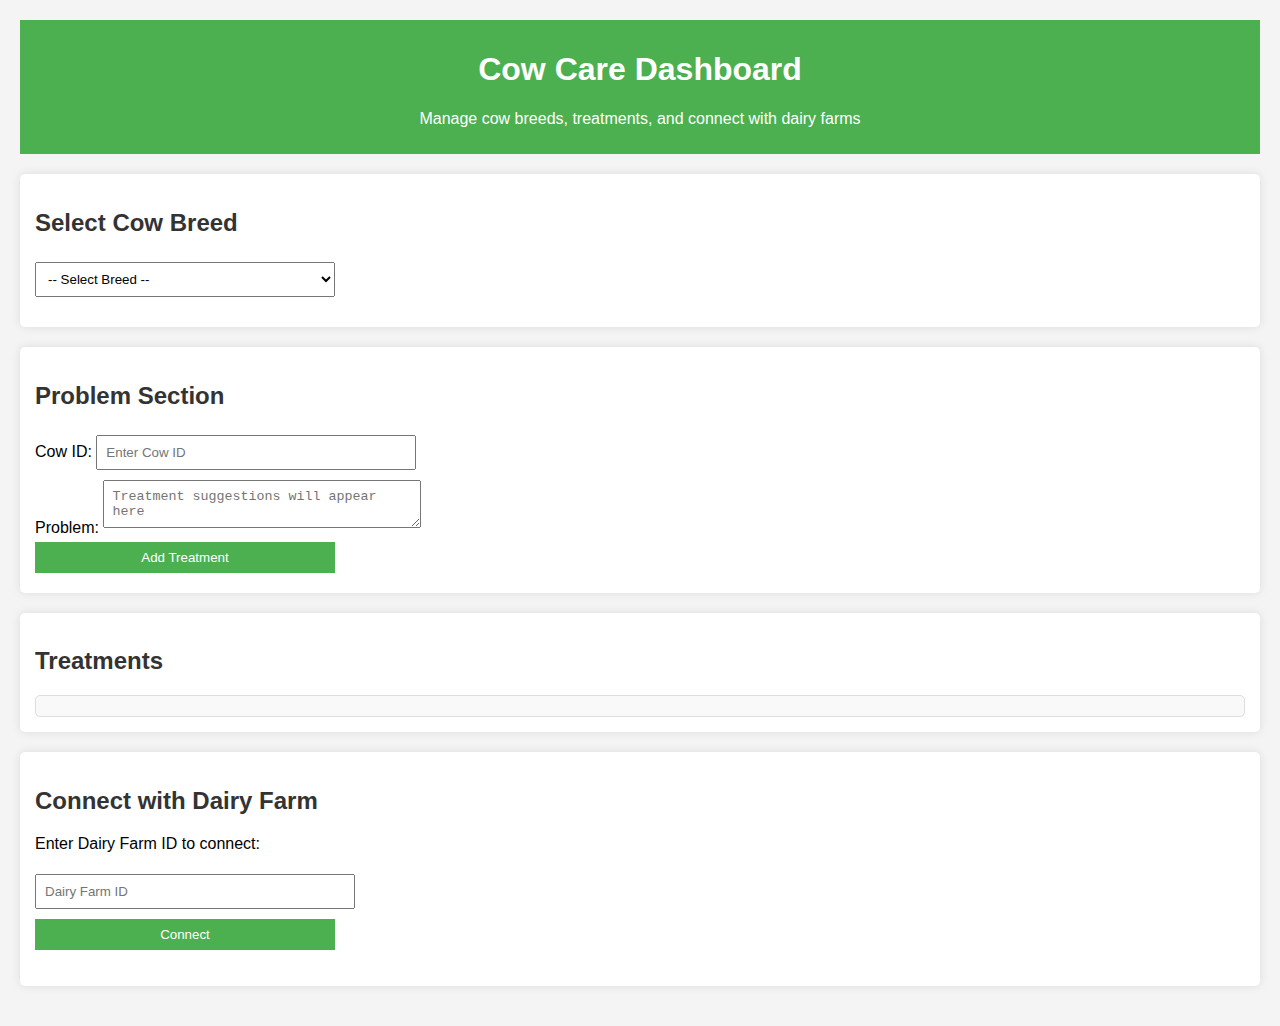
<file: index.html>
<!DOCTYPE html>
<html lang="en">
<head>
    <meta charset="UTF-8">
    <meta name="viewport" content="width=device-width, initial-scale=1.0">
    <title>Cow Care - Farmer Dashboard</title>
    <link rel="stylesheet" href="styles.css">
</head>
<body>
    <header>
        <h1>Cow Care Dashboard</h1>
        <p>Manage cow breeds, treatments, and connect with dairy farms</p>
    </header>

    <section id="breed-section">
        <h2>Select Cow Breed</h2>
        <select id="breed-select" title="Select Cow Breed" onchange="fetchTreatmentFromGemini()">
            <option value="">-- Select Breed --</option>
            <option value="holstein">Holstein</option>
            <option value="jersey">Jersey</option>
            <option value="gir">Gir</option>
        </select>
        <div id="breed-info"></div>
    </section>

    <section id="problem-section">
        <h2>Problem Section</h2>
        <form id="problem-form">
            <label for="cow-id">Cow ID:</label>
            <input type="text" id="cow-id" placeholder="Enter Cow ID"><br>
            <label for="problem">Problem:</label>
            <textarea id="problem" placeholder="Treatment suggestions will appear here"></textarea><br>
            <button type="button" onclick="addTreatment()">Add Treatment</button>
        </form>
    </section>

    <section id="treatment-history">
        <h2>Treatments</h2>
        <div id="treatment-box"></div>
    </section>

    <section id="dairy-connect">
        <h2>Connect with Dairy Farm</h2>
        <p>Enter Dairy Farm ID to connect:</p>
        <input type="text" id="dairy-id" placeholder="Dairy Farm ID"><br>
        <button type="button" onclick="connectDairy()">Connect</button>
        <p id="connection-status"></p>
    </section>

    <!-- Load Gemini SDK and initialize in script.js -->
    <script type="module" src="script.js"></script>
</body>
</html>
</file>
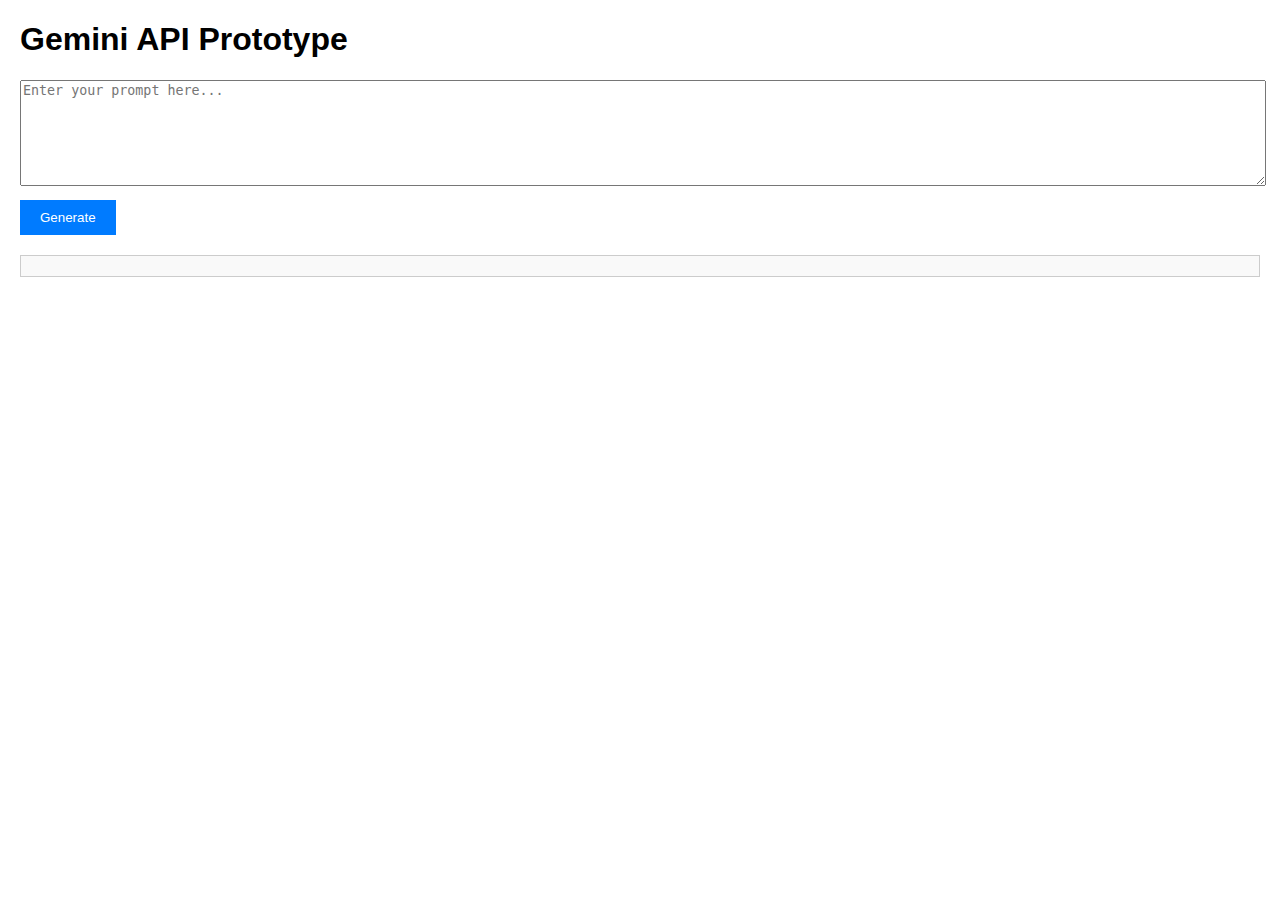
<file: html.htm>
<!DOCTYPE html>
<html lang="en">
<head>
  <meta charset="UTF-8">
  <meta name="viewport" content="width=device-width, initial-scale=1.0">
  <title>Gemini API Prototype</title>
  <style>
    body {
      font-family: Arial, sans-serif;
      margin: 20px;
    }
    textarea {
      width: 100%;
      height: 100px;
      margin-bottom: 10px;
    }
    button {
      padding: 10px 20px;
      background-color: #007BFF;
      color: white;
      border: none;
      cursor: pointer;
    }
    button:hover {
      background-color: #0056b3;
    }
    #output {
      margin-top: 20px;
      padding: 10px;
      border: 1px solid #ccc;
      background-color: #f9f9f9;
    }
  </style>
</head>
<body>
  <h1>Gemini API Prototype</h1>
  <textarea id="prompt" placeholder="Enter your prompt here..."></textarea>
  <button onclick="generateContent()">Generate</button>
  <div id="output"></div>

  <script>
    async function generateContent() {
      const prompt = document.getElementById('prompt').value;
      const output = document.getElementById('output');

      output.innerHTML = 'Generating...';

      try {
        const response = await fetch('/generate', {
          method: 'POST',
          headers: { 'Content-Type': 'application/json' },
          body: JSON.stringify({ prompt }),
        });

        const data = await response.json();

        if (data.success) {
          output.innerHTML = `<strong>Response:</strong><br>${data.text}`;
        } else {
          output.innerHTML = 'Error: Failed to generate content.';
        }
      } catch (error) {
        output.innerHTML = 'Error: Connection failed.';
      }
    }
  </script>
</body>
</html>
</file>
<file: styles.css>
body {
    font-family: Arial, sans-serif;
    margin: 0;
    padding: 20px;
    background-color: #f4f4f4;
}

header {
    text-align: center;
    background-color: #4CAF50;
    color: white;
    padding: 10px;
}

h2 {
    color: #333;
}

section {
    margin: 20px 0;
    padding: 15px;
    background-color: white;
    border-radius: 5px;
    box-shadow: 0 0 10px rgba(0,0,0,0.1);
}

select, input, textarea, button {
    margin: 5px 0;
    padding: 8px;
    width: 100%;
    max-width: 300px;
}

button {
    background-color: #4CAF50;
    color: white;
    border: none;
    cursor: pointer;
}

button:hover {
    background-color: #45a049;
}

#breed-info, #connection-status {
    margin-top: 10px;
    color: #555;
}

/* New Styling for Treatment Box */
#treatment-box {
    margin-top: 10px;
    padding: 10px;
    border: 1px solid #ddd;
    background-color: #f9f9f9;
    border-radius: 5px;
    max-height: 200px;
    overflow-y: auto;
}

.treatment-entry {
    padding: 5px;
    border-bottom: 1px solid #eee;
}
</file>
